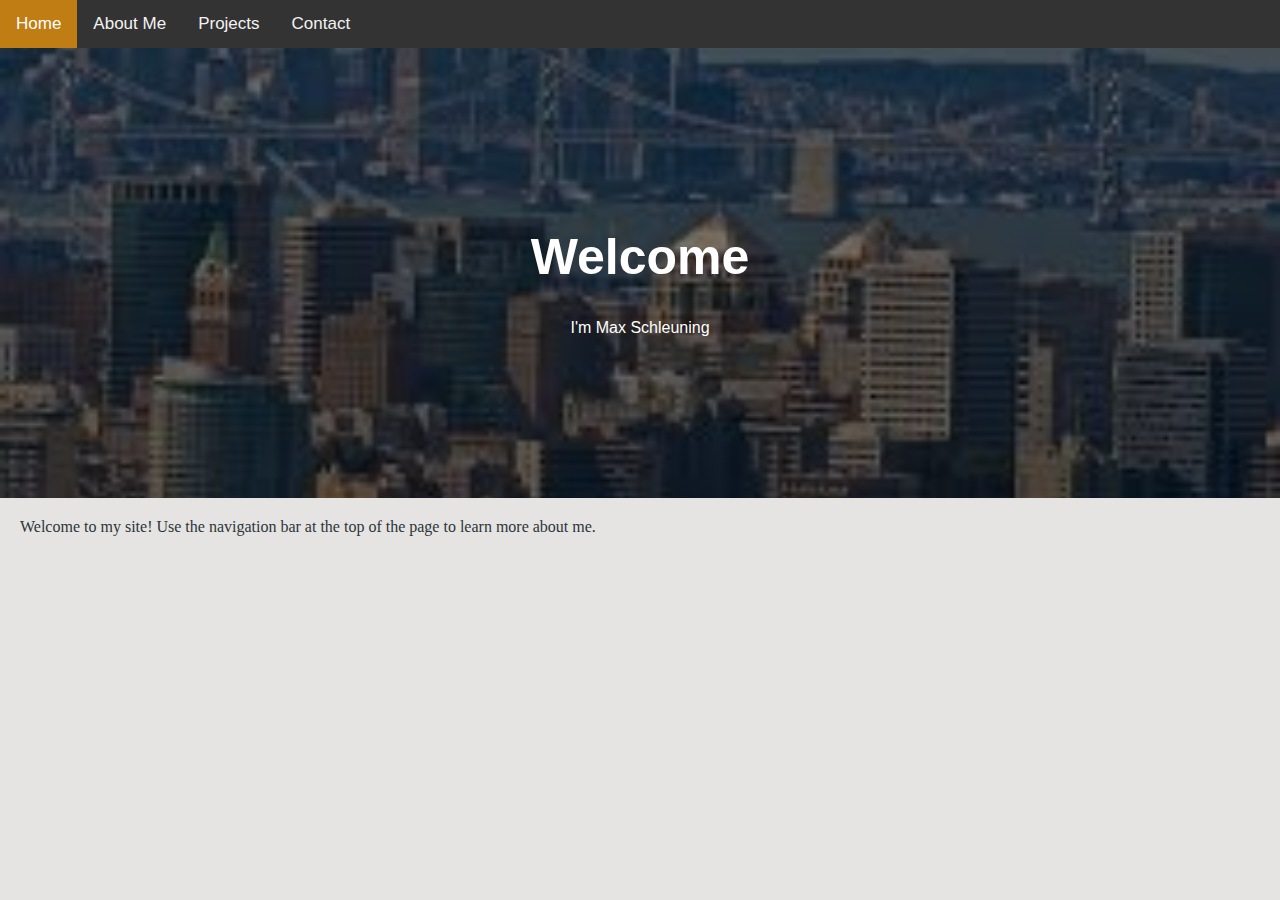
<file: index.html>
<!DOCTYPE html>
<html lang="en">
  <head>
    <title>Home</title>
    <link rel="stylesheet" href="style.css">
    <div class="topnav">
      <a class="active" href="#home">Home</a>
      <a href="aboutme.html">About Me</a>
      <a href="projects.html">Projects</a>
      <a href="#contact">Contact</a>
    </div>
  </head>
  <body class="b">
    <div class="hero-image">
      <div class="hero-text">
        <h1 style="font-size:50px">Welcome</h1>
        <p>I'm Max Schleuning</p>
      </div>
    </div>
    <p class="c">Welcome to my site! Use the navigation bar at the top of the page to learn more about me.</p>
  </body>
</html>
</file>
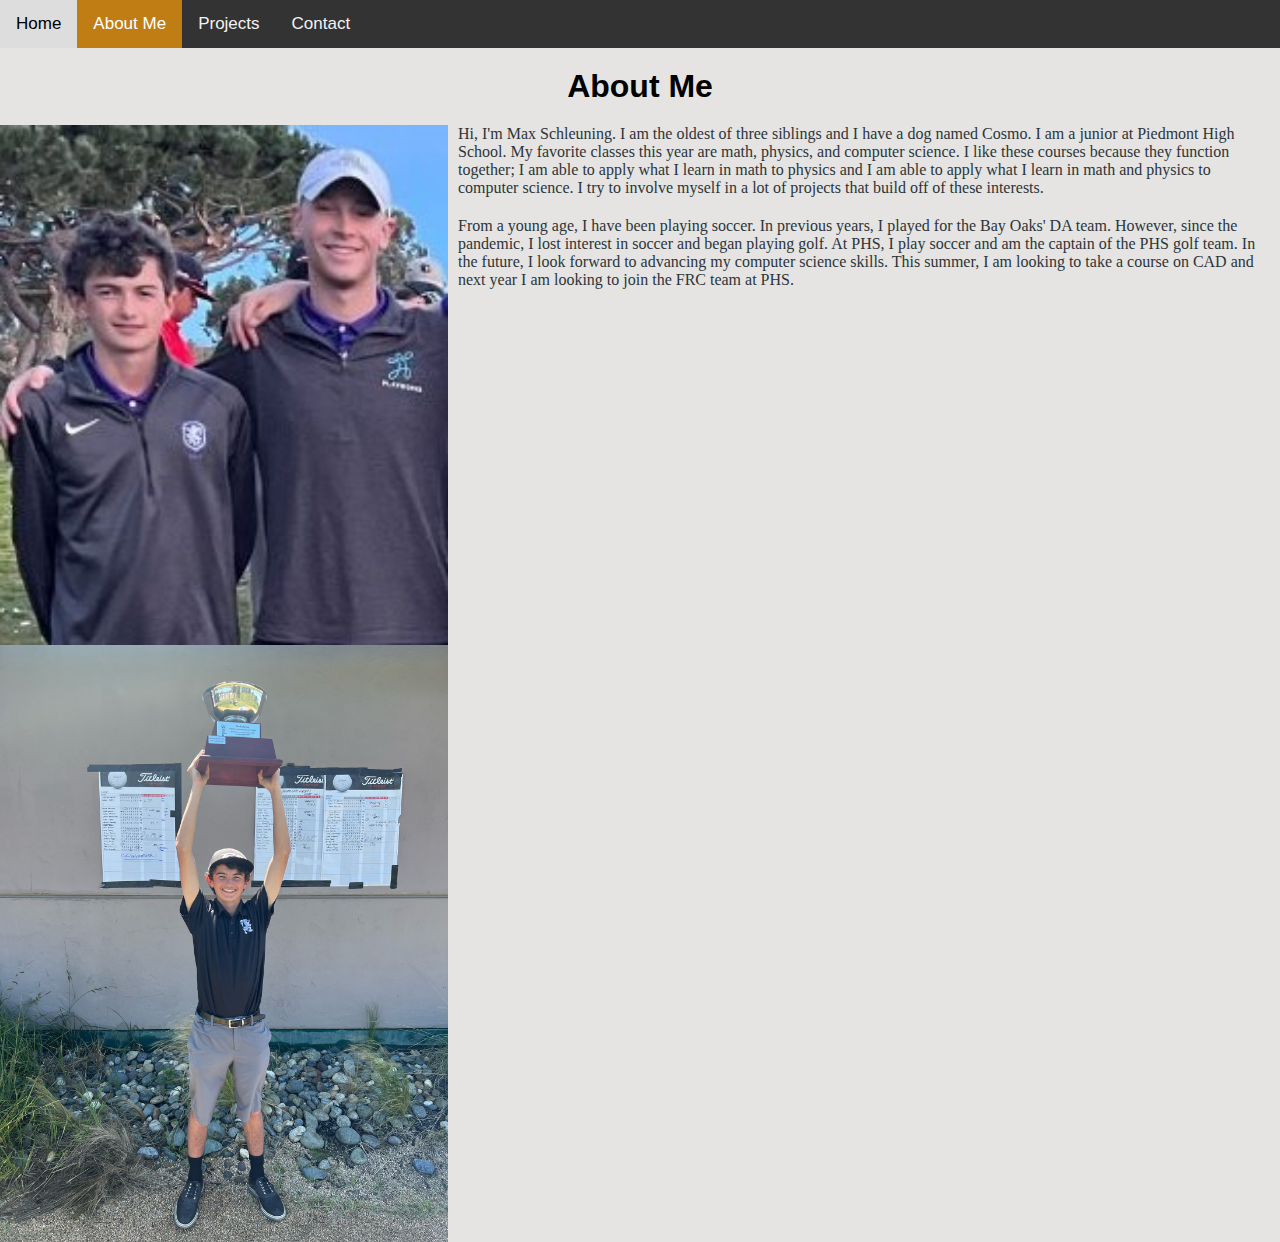
<file: aboutme.html>
<!DOCTYPE html>
<html lang="en">
  <head>
    <title >About Me</title>
    <link rel="stylesheet" href="style.css">
    <div class="topnav">
    	<a href="index.html">Home</a>
    	<a class="active">About Me</a>
    	<a href="projects.html">Projects</a>
    	<a href="#contact">Contact</a>
    </div>
  </head>
  <body class="b">
    <h1 class="title">About Me</h1>
    <img class="image" src = "maxschleuning.jpg">
    <p class="c">Hi, I'm Max Schleuning. I am the oldest of three siblings and I have a dog named Cosmo. I am a junior at Piedmont High School. My favorite classes this year are math, physics, and computer science. I like these courses because they function together; I am able to apply what I learn in math to physics and I am able to apply what I learn in math and physics to computer science. I try to involve myself in a lot of projects that build off of these interests.
    </p>

    <p class="c"> From a young age, I have been playing soccer. In previous years, I played for the Bay Oaks' DA team. However, since the pandemic, I lost interest in soccer and began playing golf. At PHS, I play soccer and am the captain of the PHS golf team. In the future, I look forward to advancing my computer science skills. This summer, I am looking to take a course on CAD and next year I am looking to join the FRC team at PHS.
    </p>
    
    <div class="container">
      <img src="IMG_1973.jpg" alt="Max Schleuning" class="image3">
      <div class="overlay">
        <div class="text">1st place at EGA Tournament Series</div>
      </div>
    </div>
  </body>
</html>
</file>
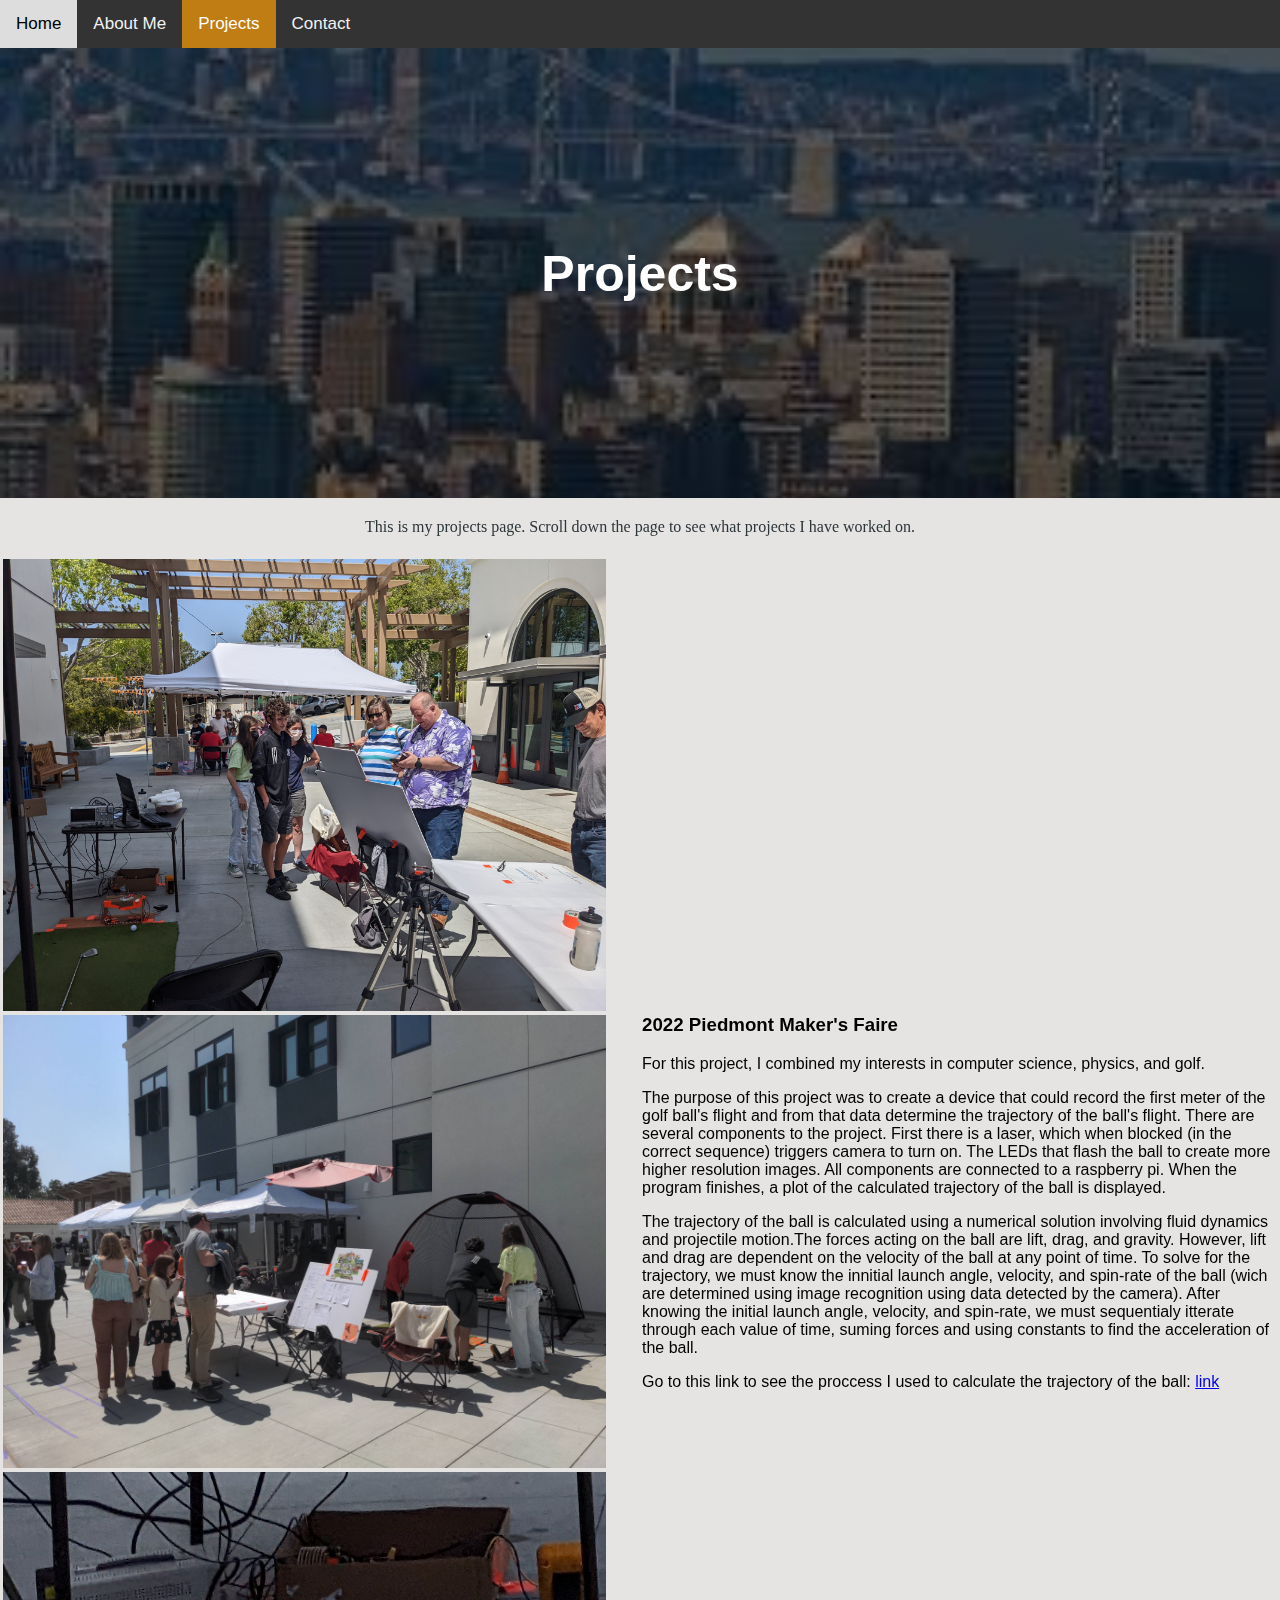
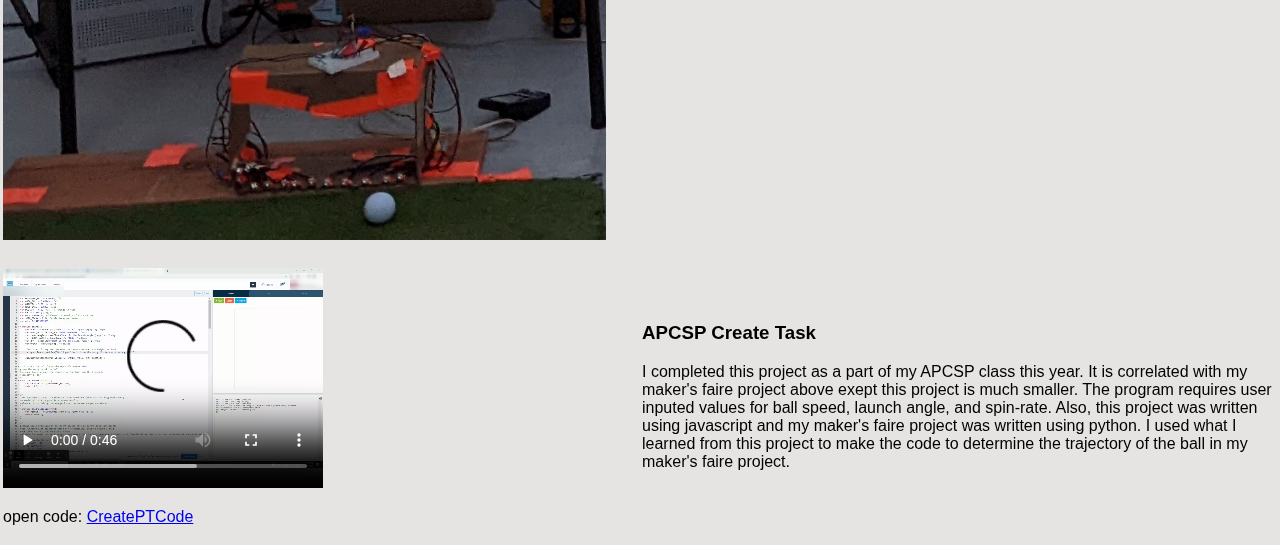
<file: projects.html>
<!DOCTYPE html>
<html lang="en">
  <head>
    <title>Projects</title>
    <link rel="stylesheet" href="style.css">
    <div class="topnav">
      <a href="index.html">Home</a>
      <a href="aboutme.html">About Me</a>
      <a class="active" href="#projects">Projects</a>
      <a href="#contact">Contact</a>
    </div>
  </head>
  <body class="b">
    <div class="hero-image">
      <div class="hero-text">
        <h1 style="font-size:50px">Projects</h1>
      </div>
    </div>
    <p class="d"> This is my projects page. Scroll down the page to see what projects I have worked on.</p>
        
    <table>
      <tr> 
        <td><img class="image2" src = "Maker'sFaire1.jpg">
        <img class="image2" src = "Maker'sFaire2.jpg">
        <img class="image2" src = "Maker'sFaire_closeimage1.jpg">

         </td>
        <td style="width:50%"> 
          <h3>2022 Piedmont Maker's Faire</h3>
          <p>For this project, I combined my interests in computer science, physics, and golf.</p>
          <p>The purpose of this project was to create a device that could record the first meter of the golf ball's flight and from that data determine the trajectory of the ball's flight. There are several components to the project. First there is a laser, which when blocked (in the correct sequence) triggers camera to turn on. The LEDs that flash the ball to create more higher resolution images. All components are connected to a raspberry pi. When the program finishes, a plot of the calculated trajectory of the ball is displayed.</p>
          <p>The trajectory of the ball is calculated using a numerical solution involving fluid dynamics and projectile motion.The forces acting on the ball are lift, drag, and gravity. However, lift and drag are dependent on the velocity of the ball at any point of time. To solve for the trajectory, we must know the innitial launch angle, velocity, and spin-rate of the ball (wich are determined using image recognition using data detected by the camera). After knowing the initial launch angle, velocity, and spin-rate, we must sequentialy itterate through each value of time, suming forces and using constants to find the acceleration of the ball.
          </p>
          <p> Go to this link to see the proccess I used to calculate the trajectory of the ball: <a href="https://docs.google.com/spreadsheets/d/19Vf4vdDbNQgMrLzRLIg3_rciE62a2cx_0RfertWzox0/edit?usp=sharing">link</a>
          </p>
        </td>
      </tr>
      <tr>
        <td class="image">
          <video width="320" height="240" controls>
          <source src="CreatePTtask.mp4" type="video/mp4">
          Your browser does not support the video tag.
          </video>
          <p>
            open code: <a href="file:///C:/Users/23maxsc/Documents/MS_APCSP/CreatePTCode3.pdf">CreatePTCode</a>
          </p>
        </td>
        <td style="width:50%">
          <h3>APCSP Create Task</h3>
          <p>
            I completed this project as a part of my APCSP class this year. It is correlated with my maker's faire project above exept this project is much smaller. The program requires user inputed values for ball speed, launch angle, and spin-rate. Also, this project was written using javascript and my maker's faire project was written using python. I used what I learned from this project to make the code to determine the trajectory of the ball in my maker's faire project.
          </p>
        </td>
      </tr>
    </table>

   
  </body>
</html>
</file>
<file: style.css>
.title{
  margin: 20px;
  text-align: center;
}

.c{
  margin: 20px;
  font-family: serif;
  color:#2C3539;
}

.d{
  margin: 20px;
  font-family: serif;
  color:#2C3539;
  text-align: center;
}

.b{
	background-color:#E5E4E2;
}

.p{
	font-family: serif;
	color:#2C3539;
}

.image{
	width: 35%;
	float: left;
	padding-right: 10px;
}

.image2{
  width:95%;
}



/* Add a black background color to the top navigation */
.topnav {
  background-color: #333;
  overflow: hidden;
}

/* Style the links inside the navigation bar */
.topnav a {
  float: left;
  color: #f2f2f2;
  text-align: center;
  padding: 14px 16px;
  text-decoration: none;
  font-size: 17px;
}

/* Change the color of links on hover */
.topnav a:hover {
  background-color: #ddd;
  color: black;
}

/* Add a color to the active/current link */
.topnav a.active {
  background-color: #BF7D13;
  color: white;
}

body, html {
  height: 100%;
  margin: 0;
  font-family: Arial, Helvetica, sans-serif;
}

.hero-image {
  background-image: linear-gradient(rgba(0, 0, 0, 0.5), rgba(0, 0, 0, 0.5)), url("Oaklandimage.jfif");
  height: 50%;
  background-position: center;
  background-repeat: no-repeat;
  background-size: cover;
  position: relative;
}

.hero-text {
  text-align: center;
  position: absolute;
  top: 50%;
  left: 50%;
  transform: translate(-50%, -50%);
  color: white;
}

.hero-text button {
  border: none;
  outline: 0;
  display: inline-block;
  padding: 10px 25px;
  color: black;
  background-color: #ddd;
  text-align: center;
  cursor: pointer;
}

.container {
  position: relative;
  width: 35%;
}

.image3 {
  display: block;
  width: 100%;
  height: auto;
}

.overlay {
  position: absolute;
  bottom: 0;
  left: 0;
  right: 0;
  background-color: #008CBA;
  overflow: hidden;
  width: 100%;
  height: 0;
  transition: .5s ease;
}

.container:hover .overlay {
  height: 60%;
}

.text {
  color: white;
  font-size: 20px;
  position: absolute;
  top: 50%;
  left: 50%;
  -webkit-transform: translate(-50%, -50%);
  -ms-transform: translate(-50%, -50%);
  transform: translate(-50%, -50%);
  text-align: center;
}
</file>
